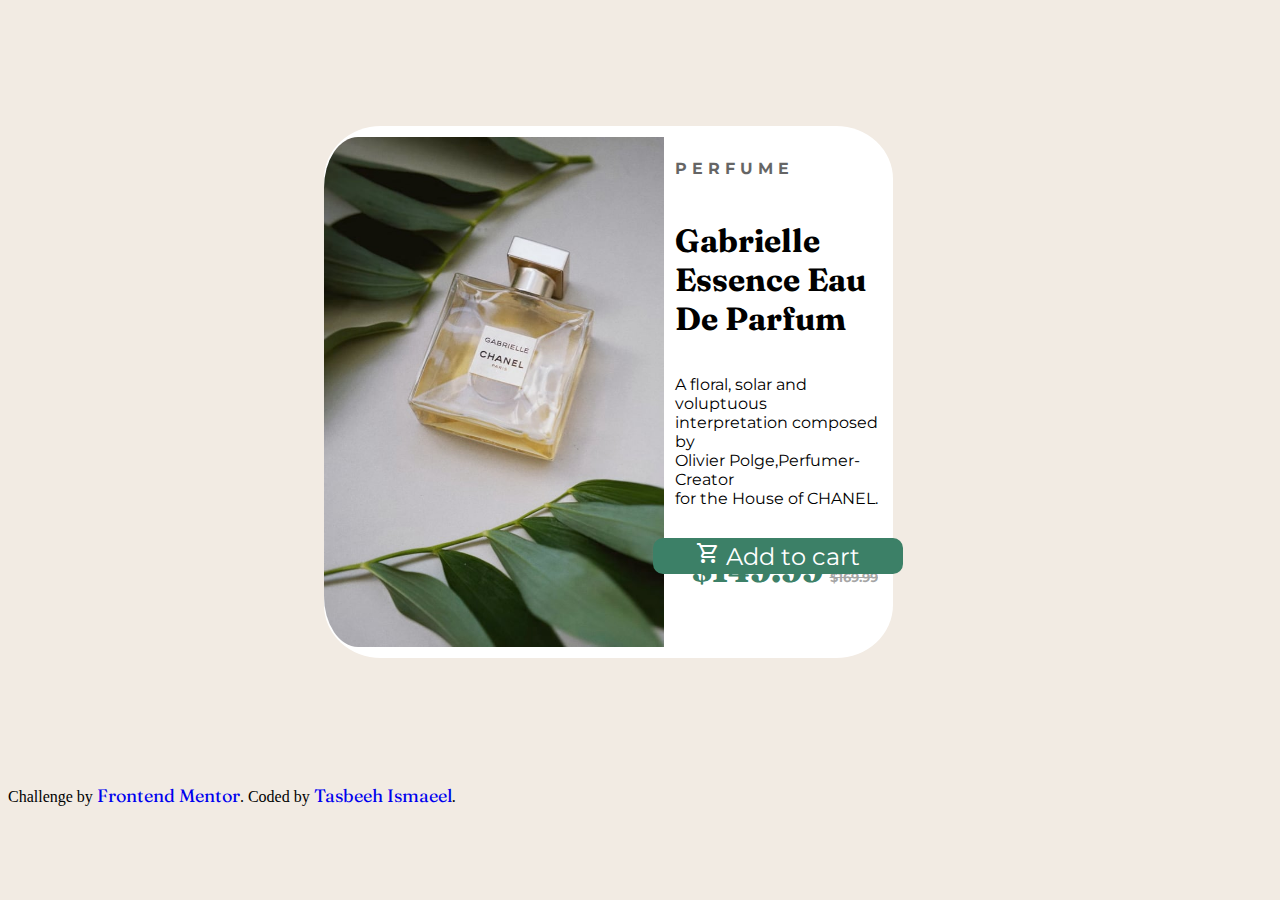
<file: assithree/index.html>
<!DOCTYPE html>
<html lang="en">
<head>
  <meta charset="UTF-8">
  <meta name="viewport" content="width=device-width, initial-scale=1.0"> <!-- displays site properly based on user's device -->

  <link rel="icon" type="image/png" sizes="32x32" href="./images/favicon-32x32.png">
  <link rel="stylesheet" href="index.css" >
  <link rel="stylesheet" href="https://fonts.googleapis.com/css?family=Montserrat|Fraunces"> 
  <link rel="stylesheet" href="https://fonts.googleapis.com/css2?family=Material+Symbols+Outlined:opsz,wght,FILL,GRAD@20..48,100..700,0..1,-50..200&icon_names=shopping_cart" />
  
  <title>Product preview card component</title>

</head>

<body>
<div class="flexbox" >
  <img src="images/image-product-desktop.jpg" alt="a picture of perfume">     
  <div class="texts">
    <h4 style="font-family: Montserrat;">
      P E R F U M E
    </h4>
    <h1 style="font-family: Fraunces;">
      Gabrielle <br> Essence Eau <br>De Parfum
    </h1>
    <p style="font-family :Montserrat;">
      A floral, solar and voluptuous interpretation composed by<br> Olivier Polge,Perfumer-Creator <br>for the House of CHANEL.
    </p>
    <div class="price-flex">
    <h2>
      <b>
        $149.99 
      </b> 
    </h2>
    <h5>
      $169.99
    </h5>      
    </div>

    <button class="button" type="button" onclick="alert('Added to cart')">
      <i class="material-symbols-outlined">shopping_cart</i>
      Add to cart 
    </button> 
  </div>
</div>

</body>

<!--footer here-->
  <footer >
    Challenge by <a href="https://www.frontendmentor.io?ref=challenge" target="_blank">Frontend Mentor</a>. 
    Coded by <a href="https://github.com/TAH-code" target="_blank">Tasbeeh Ismaeel</a>.
  </footer>

  </html>
</file>
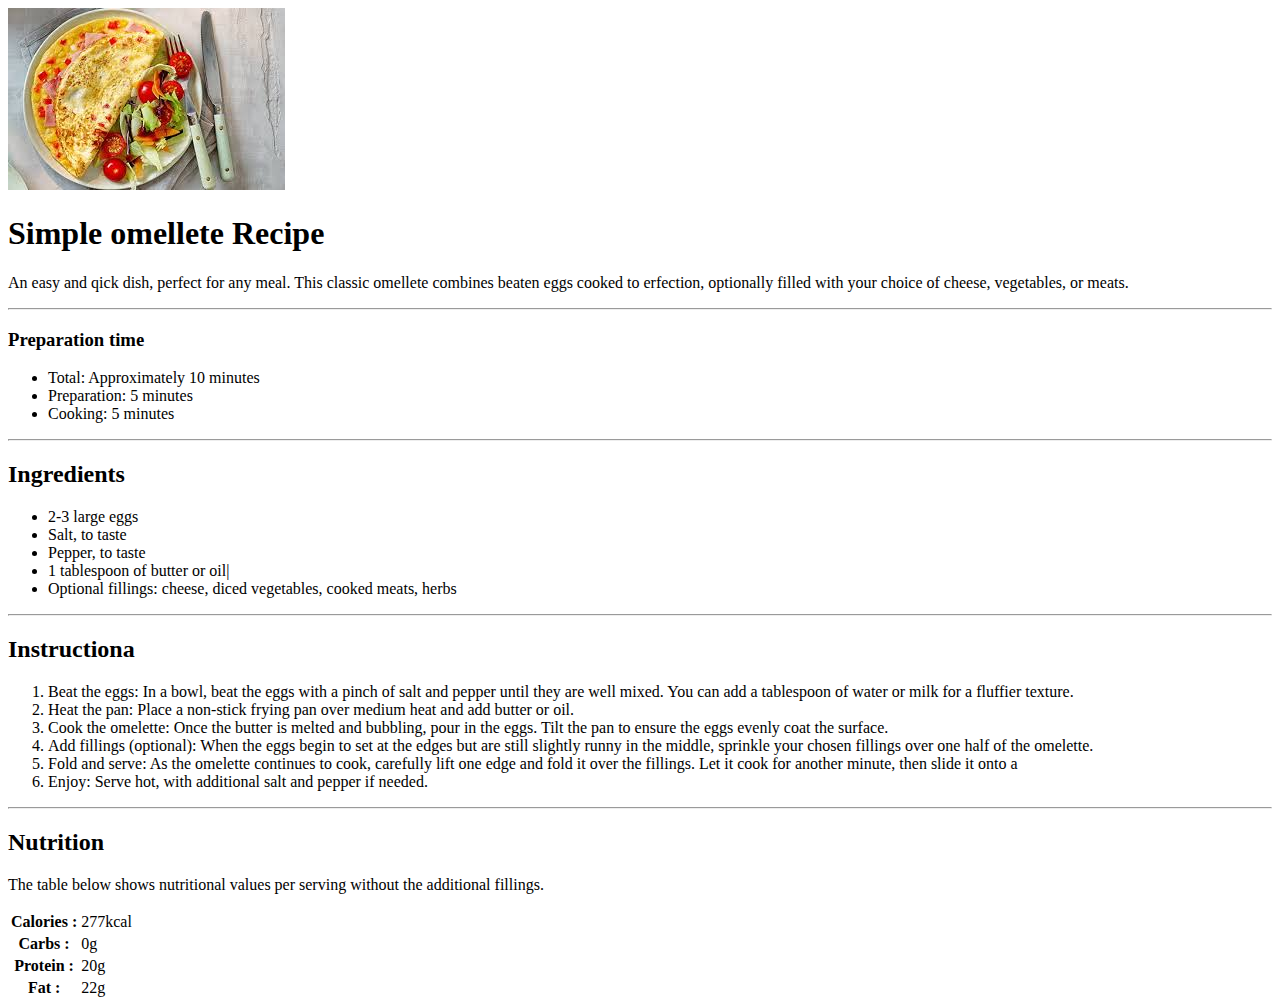
<file: Recipe.html>
<!doctype html>
<html lang="en-US">
  <head>
    <meta charset="utf-8" />
    <meta name="viewport" content="width=device-width" />
    <title>my recipe</title>
  </head>

  <body>
    <section>
        <img src="omelette.jpeg" alt="My recipe image " />
        <h1> Simple omellete Recipe </h1>
        <p> An easy and qick dish, perfect for any meal. 
        This classic omellete combines beaten eggs cooked to erfection, 
        optionally filled with your choice of cheese, vegetables, or meats.
        </p>
    </section>
    <hr>
    <section>
        <h3> Preparation time </h3>
        <ul>
            <li>Total: Approximately 10 minutes</li>
            <li>Preparation: 5 minutes</li>
            <li>Cooking: 5 minutes</li>
        </ul>
    </section>
    <hr>
    <section>
        <h2>Ingredients</h2>
        <ul>
            <li>2-3 large eggs</li>
            <li>Salt, to taste</li>
            <li>Pepper, to taste</li>
            <li>1 tablespoon of butter or oil|</li>
            <li>Optional fillings: cheese, diced vegetables, cooked meats, herbs</li>
        </ul>        
    </section>
    <hr>
    <section>
        <h2>Instructiona</h2>
        <ol>
            <li>
                Beat the eggs: In a bowl, beat the eggs with a pinch of salt and pepper 
                until they are well mixed. You can add a tablespoon of water or milk for a fluffier texture.
            </li>
            <li>
                Heat the pan: Place a non-stick frying pan over medium heat and add butter or oil.
            </li>
            <li>
                Cook the omelette: Once the butter is melted and bubbling, pour in the eggs. 
                Tilt the pan to ensure the eggs evenly coat the surface.
            </li>
            <li>
                Add fillings (optional): When the eggs begin to set at the edges but are still slightly runny in the middle,
                sprinkle your chosen fillings over one half of the omelette.
            </li>
            <li>
                Fold and serve: As the omelette continues to cook, carefully lift one edge and fold it over the fillings. 
                Let it cook for another minute, then slide it onto a
            </li>
            <li>
                Enjoy: Serve hot, with additional salt and pepper if needed.
            </li>
        </ol>
    </section>
    <hr>
    <section>
        <h2>Nutrition</h2>
        <table>
            <p>The table below shows nutritional values per serving without the additional fillings.</p>
            <tr>
                <th>Calories :</th>
                <td>277kcal</td>
            </tr>
            <tr>
                <th>Carbs :</th>
                <td>0g</td>
            </tr> 

            <tr>
                <th>Protein :</th>
                <td>20g</td>
            </tr>
            <tr>
                <th>Fat :</th>
                <td>22g</td>
            </tr>
        </table>

    </section>
   
  </body>
</html>
</file>
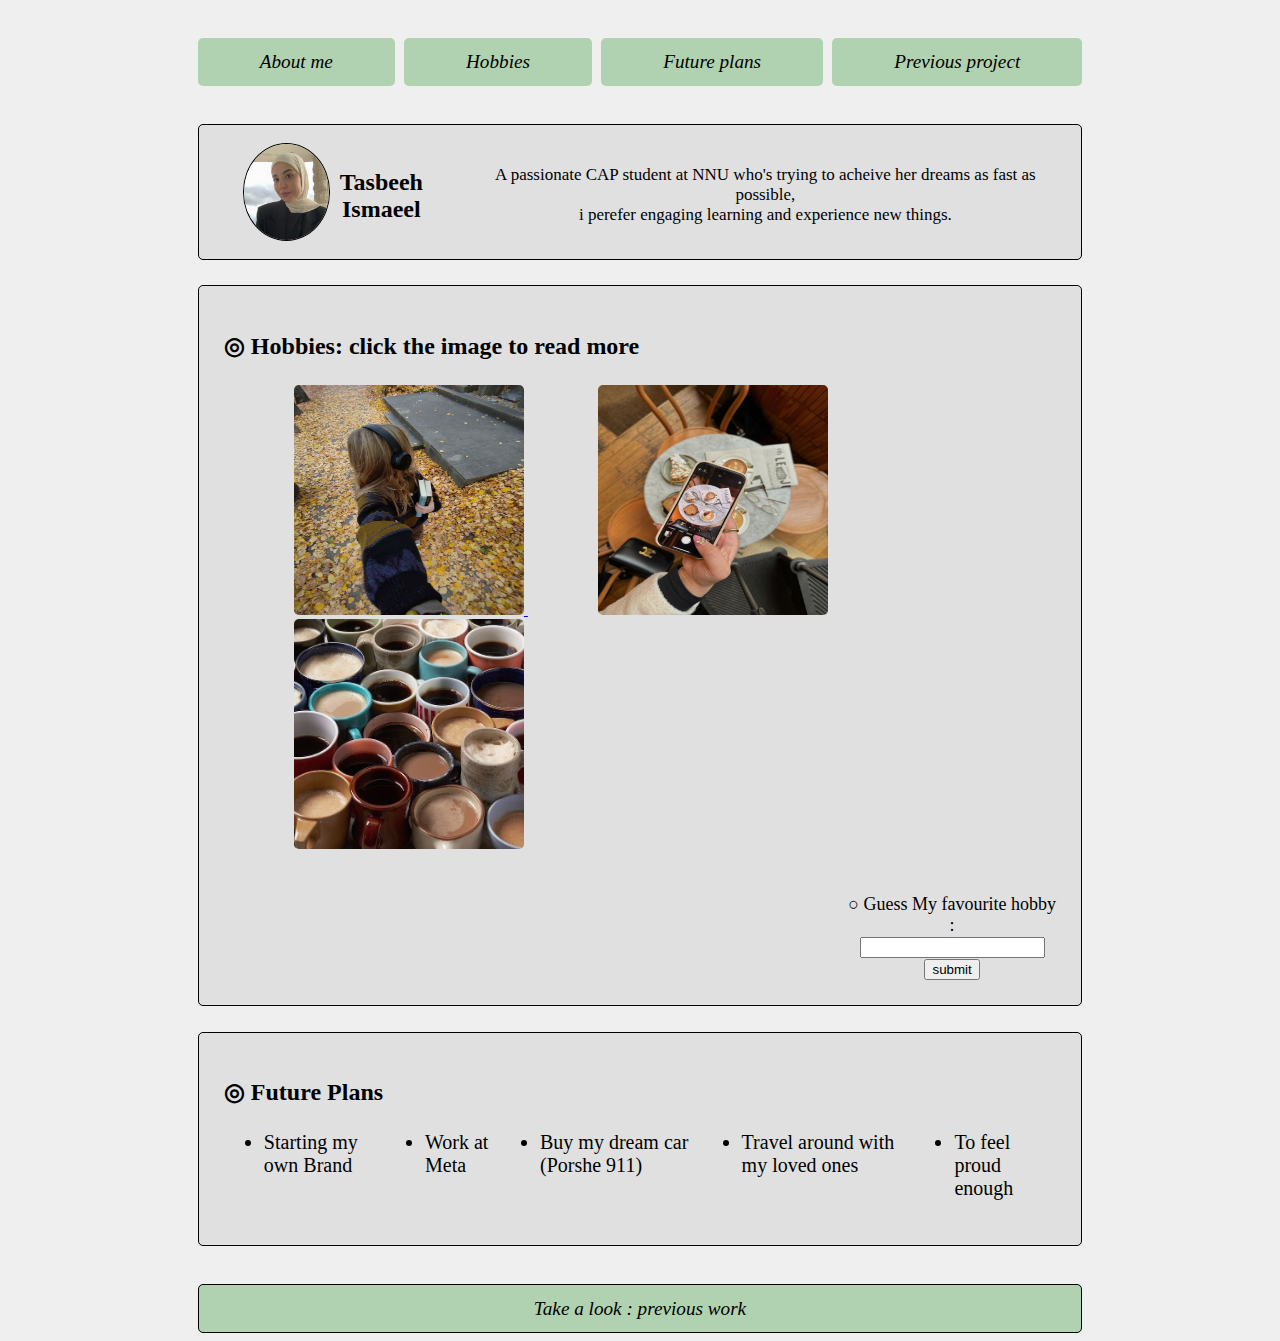
<file: assitwo/myself.html>
<!doctype html>
<html lang="en-US" " >

  <head>
    <meta charset="utf-8" />
    <meta name="viewport" content="width=device-width" />
    <title>Tasbeeh Ismaeel</title>
    <link rel="stylesheet" href="style.css">
  </head>

<!--top navigation bar-->
  <header >
    <div class="topNav">
        <a href="#personal"> About me</a>
        <a href="#hobbies"> Hobbies</a>
        <a href="#future">Future plans</a>
        <a href="#previous"> Previous project</a>
    </div>    
  </header>

  <body> 
    <!--about me section-->
    <section class="aboutsection" id="personal">
    <div class="pic-name">
    <img class="mypic" src="me.jpg" alt="a picture of me">      
    <h1 class="myname">Tasbeeh<br>Ismaeel</h1>
    <p class="p-me"> A passionate CAP student at NNU who's trying to acheive her dreams as fast as possible,<br>
    i perefer engaging learning and experience new things. 
    </p>
    </div>    
    </section>

    <!--hobbies section-->
    <section id="hobbies" class="imghobbies">
        <h2 class="hobbies-word">◎ Hobbies: click the image to read more</h2> 

            <div >
                <a href="https://en.wikipedia.org/wiki/Walking" target="_blank">
                    <img src="walking.jpg" alt="Walking while letsining to music">                    
                </a>
                <a href="https://en.wikipedia.org/wiki/Photography" target="_blank">
                    <img src="takingpic.jpg" alt="taking asethtic pictures">                    
                </a>
                <a href="https://en.wikipedia.org/wiki/Coffee" target="_blank">
                    <img src="coffee.jpg" alt="drinking coffee">                    
                </a>            
            </div> 
        
        <!--form-->
        <section class="hobbyform">
            <form>
                <label for="hobby">○ Guess My favourite hobby :</label><br>
                <input name="hobby" type="text" >
                <input type="submit" value="submit">
            </form>
       
        </section>
    </section>
    <!--future plans-->
    <section id="future" class="future-s">
        <h2 class="hobbies-word">◎ Future Plans</h2> 
        <ul style="font-size: 20px; display: flex; gap: 50px; justify-content: center;">
            <li>Starting my own Brand</li>
            <li>Work at Meta</li>
            <li>Buy my dream car (Porshe 911)</li>
            <li>Travel around with my loved ones</li>
            <li>To feel proud enough</li>
        </ul>
    </section>

  

  </body>

  <footer id="previous" class="footer">
    <a href="https://github.com/TAH-code/web1assigments/tree/main/assione" target="_blank"> Take a look : previous work </a>
  </footer>

</html>
</file>
<file: assithree/index.css>
body{
    background-color: hsl(30, 38%, 92%)
}
.flexbox{
    display: flex;
    align-items: center;
    margin: 10%;
    margin-left: 25%;
    margin-right:30% ;
    background-color: white;
    border-radius: 10%;
}
.texts{
    position: relative;
    margin-bottom: 30px;
    display: flex;
    flex-direction: column;
    padding: 2%;
    

}
img{
    width: 340px;
    height: auto;
    border-top-left-radius: 10%;
    border-bottom-left-radius:10% ;

}
.price-flex{
    display: flex;
    gap: 3%;
    align-items: baseline;

}
h2{
    margin-left: 17px;
    font-size: 32px;
    color: hsl(158, 36%, 37%);
    font-family: Fraunces ;
}
h5{
    text-decoration: line-through;
    font-family: Montserrat;
    opacity: .35;
}
h4{
    opacity: .6;

}
.button{
    align-self: center;
    position:absolute;
    margin-top: 400px;
    
}

button{
    width: 250px;
    color:white ;
    background-color: hsl(158, 36%, 37%);
    border-style:  solid ;
    border-color: hsl(158, 36%, 37%);
    border-radius: 10px;
    font-size: 24px;
    font-family: Montserrat;

}
button:hover{
    background-color: hsla(158, 36%, 37%, 0.754);
    border-color:  hsla(158, 36%, 37%, 0.754) ;
}

footer a{
    font-size: 18px;
    text-decoration: none;
    font-family:Fraunces ;
}
</file>
<file: assitwo/style.css>
html{
    background-color: rgba(128, 128, 128, 0.125);
    font-family: 'Times New Roman', Times, serif;
}

.topNav{ /* to style top nav items */
    display: flex;
    gap: 1%;
    margin-left: 15%;
    margin-right: 15%;
    margin-top: 3%;
}

.topNav a {

    font-size:larger;
    font-style:italic;
    border-radius: 5px;
    flex:content;
    padding-inline: 2px;
    text-decoration: none; 
    outline-color: transparent;
    text-align: center;
    line-height: 2.5;
    color: black;
  }
  
  .topNav a:link,
  .topNav a:visited,
  .topNav a:focus {
    background: rgba(0, 128, 0, 0.261);
    color: black;
  }
  
  .topNav a:hover {
    background: rgba(0, 128, 0, 0.513) ;
  }
  
  .topNav a:active {
    color: white;
  }

.aboutsection{
    margin-top: 3%;
    margin-left: 15%;
    margin-right: 15%;
    background-color: rgba(128, 128, 128, 0.135);
    border-style: solid;
    border-width: 1.5px;
    border-radius: 5px;

}

.pic-name {
    display: flex; /* to align items in a row */
    align-items: center; /* Center vertically */
}
.mypic {
    height: auto; 
    width: 85px; /* Adjust width as needed */
    border-radius: 100%;
    border-style:solid;
    border-width: 1px;
    margin-right: 10px; /* Space between image and text */
    margin-left: 5%;
    margin-top: 2%;
    margin-bottom: 2%;
}
.myname {
    text-align: center;
    font-size: 24px; /* Adjust font size as needed */
    margin:0px; /* Remove default margin */
    margin-top: 1%;
}
.p-me{
    font-size: 17px;
    padding: 2%;
    margin-top: 2.5%;
    margin-left: 3%;
    text-align: center;
}



.imghobbies {
    padding: 2%;
    margin-top: 2%;    
    background-color: rgba(128, 128, 128, 0.135);
    border-style: solid;
    border-width: 1.5px;
    border-radius: 5px;
    margin-left: 15%;
    margin-right: 15%;

}

.hobbies-word{
    text-align: left;
    margin-bottom: 3%;
}
  
.imghobbies img {
    margin-left: 70px;
    width: 230px;
    height: 230px;
    border-radius: 5px;

}
.imghobbies:hover img {
    box-shadow: 0 5px 15px  rgba(0, 128, 0, 0.482); /* Adds a shadow effect */

}

.hobbyform{
    font-size: large;
    padding-top: 5%;
    margin-left: 75%;
    text-align: center;

}
.future-s{
    padding: 2%;
    margin-top: 2%;
    margin-left: 15%;
    margin-right: 15%;
    background-color: rgba(128, 128, 128, 0.135);
    border-style: solid;
    border-width: 1.5px;
    border-radius: 5px;

}
.footer{
    padding: 1%;
    text-align: center;
    background-color: rgba(0, 128, 0, 0.261);
    border-style: solid;
    border-width: 1.5px;
    border-radius: 5px;
    margin-top: 3%;
    margin-left: 15%;
    margin-right: 15%;
}
.footer a {
    font-size:larger;
    font-style:italic;
    border-radius: 5px;
    text-decoration: none; 
    outline-color: transparent;
    text-align: center;
    color: black;
  }
.footer a:hover {
    color: whitesmoke;
}
</file>
